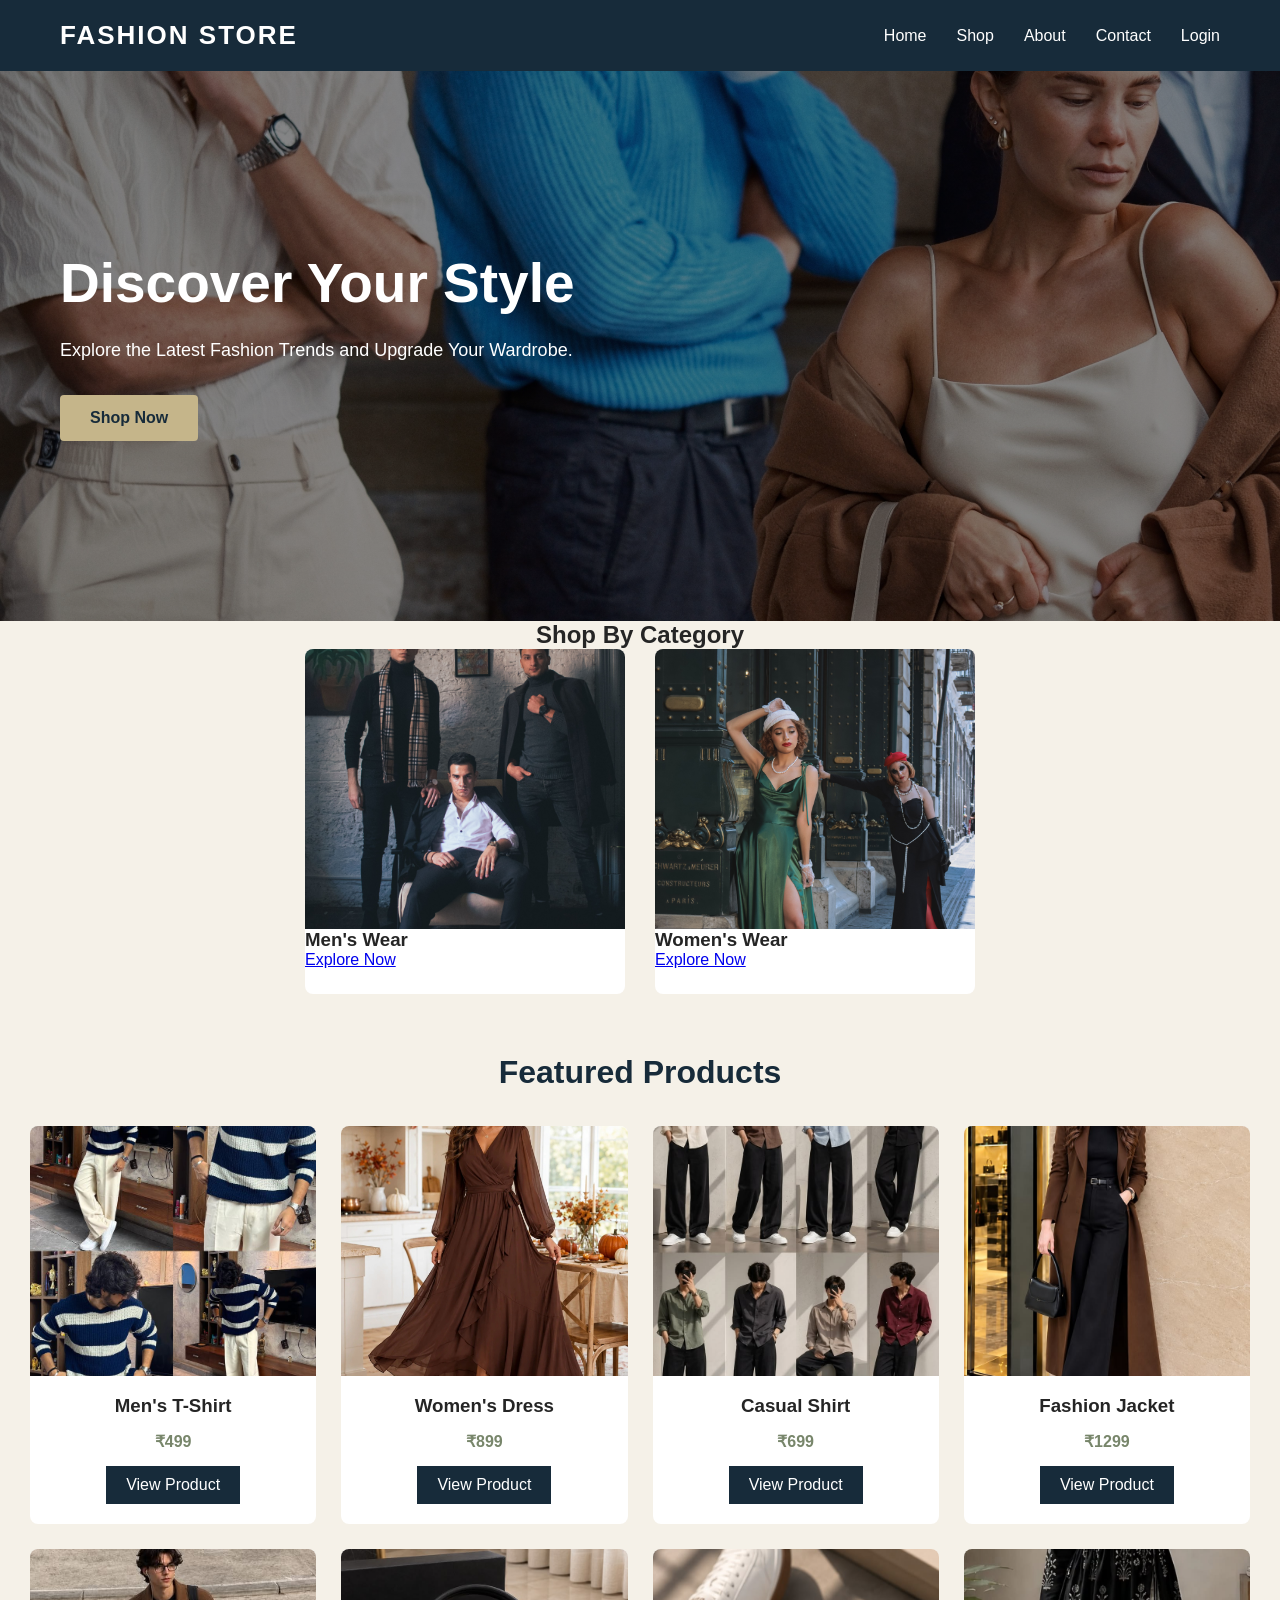
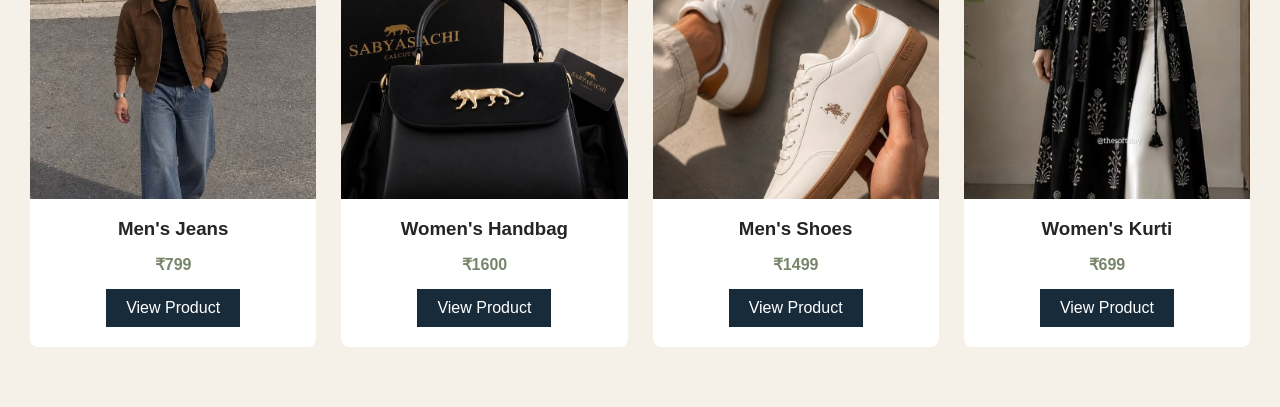
<file: index.html>
<!DOCTYPE html>
<html lang="en">

<head>
    <meta charset="UTF-8">
    <meta name="viewport" content="width=device-width, initial-scale=1.0">

    <title>Fashion Store | Home</title>

    <link rel="stylesheet" href="css/style.css">

</head>

<body>

    
    <header>
        <h1>FASHION STORE</h1>

        <nav>
            <a href="index.html">Home</a>
            <a href="shop.html">Shop</a>
            <a href="about.html">About</a>
            <a href="contact.html">Contact</a>
            <a href="login.html">Login</a>
        </nav>
    </header>

    
   
<section class="hero">

    <div class="hero-content">

        <h2>Discover Your Style</h2>

        <p>
            Explore the Latest Fashion Trends
            and Upgrade Your Wardrobe.
        </p>

        <a href="shop.html" class="shop-btn">
            Shop Now
        </a>

    </div>

</section>

<section class="categories">

    <h2>Shop By Category</h2>

    <div class="category-container">

        <div class="category-card">

            <img src="images/men.jpg" alt="Men Fashion">

            <h3>Men's Wear</h3>

            <a href="shop.html">Explore Now</a>

        </div>

        <div class="category-card">

            <img src="images/women.jpg" alt="Women Fashion">

            <h3>Women's Wear</h3>

            <a href="shop.html">Explore Now</a>

        </div>

    </div>

</section>


<!-- Featured Products -->

<section class="featured">

    <h2>Featured Products</h2>

    <div class="product-container">

        <div class="product-card">
            <img src="images/tshirt.jpg" alt="T-Shirt">
            <h3>Men's T-Shirt</h3>
            <p>₹499</p>
            <a href="product.html">View Product</a>
        </div>

        <div class="product-card">
            <img src="images/dress.jpg" alt="Dress">
            <h3>Women's Dress</h3>
            <p>₹899</p>
            <a href="product.html">View Product</a>
        </div>

        <div class="product-card">
            <img src="images/shirts.jpg" alt="Shirt">
            <h3>Casual Shirt</h3>
            <p>₹699</p>
            <a href="product.html">View Product</a>
        </div>

        <div class="product-card">
            <img src="images/jacket.jpg" alt="Jacket">
            <h3>Fashion Jacket</h3>
            <p>₹1299</p>
            <a href="product.html">View Product</a>
        </div>

         <div class="product-card">
            <img src="images/jeans.jpg" alt="Jeans">
            <h3>Men's Jeans</h3>
            <p>₹799</p>
            <a href="product.html">View Product</a>
        </div>

         <div class="product-card">
            <img src="images/handbag.jpg" alt="Handbag">
            <h3>Women's Handbag</h3>
            <p>₹1600</p>
            <a href="product.html">View Product</a>
        </div>

         <div class="product-card">
            <img src="images/shoes.jpg" alt="Shoes">
            <h3>Men's Shoes</h3>
            <p>₹1499</p>
            <a href="product.html">View Product</a>
        </div>

         <div class="product-card">
            <img src="images/kurti.jpg" alt="Kurti">
            <h3>Women's Kurti</h3>
            <p>₹699</p>
            <a href="product.html">View Product</a>
        </div>


    </div>

</section>


    <script src="js/script.js"></script>

</body>
</html>
</file>
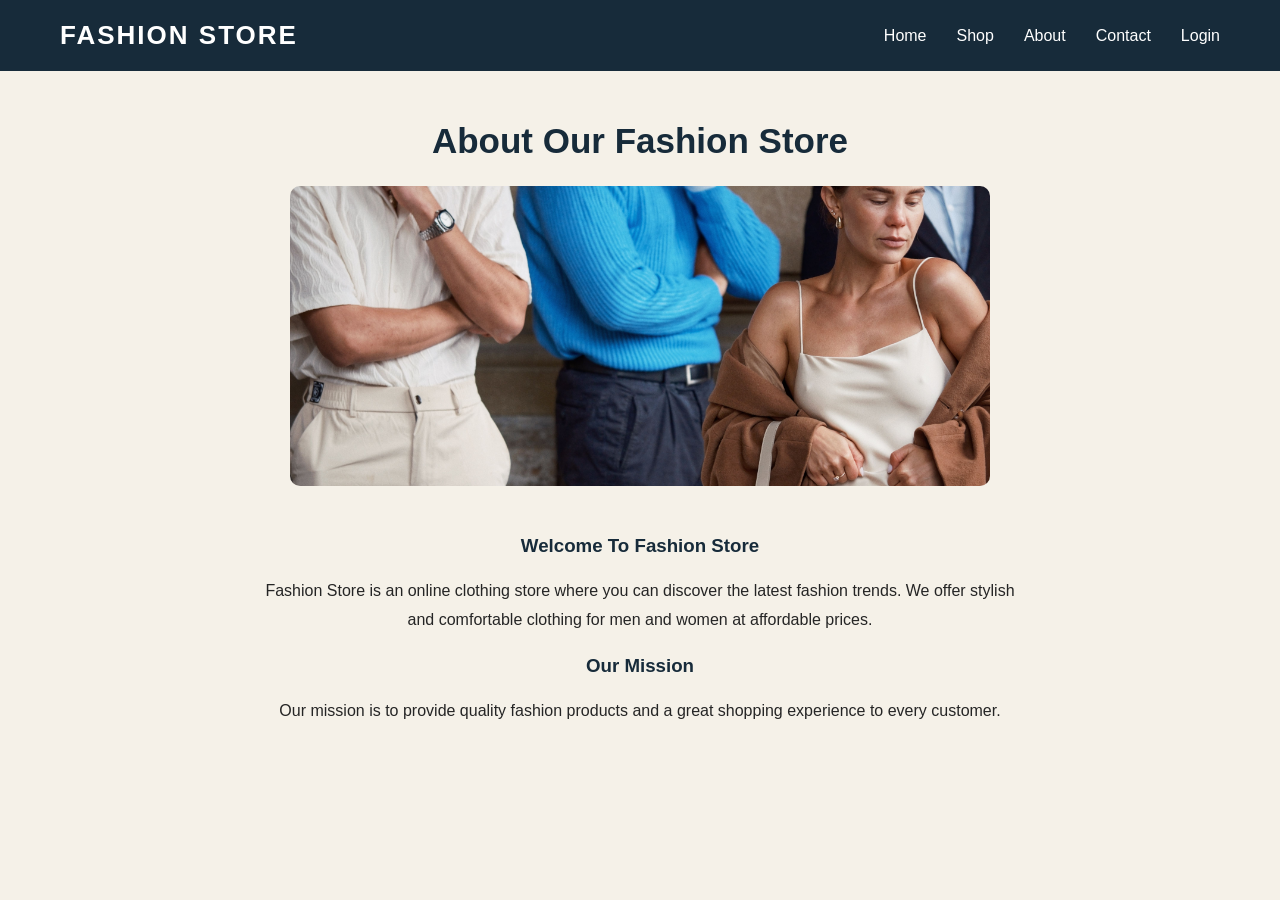
<file: about.html>
<!DOCTYPE html>
<html lang="en">

<head>
    <meta charset="UTF-8">
    <meta name="viewport" content="width=device-width, initial-scale=1.0">
    <title>Fashion Store | About Us</title>
    <link rel="stylesheet" href="css/style.css">
</head>

<body>

    <header>
        <h1>FASHION STORE</h1>

        <nav>
            <a href="index.html">Home</a>
            <a href="shop.html">Shop</a>
            <a href="about.html">About</a>
            <a href="contact.html">Contact</a>
            <a href="login.html">Login</a>
        </nav>
    </header>

    <section class="about-section">

        <h2>About Our Fashion Store</h2>

        <img src="images/banner.jpg" alt="Fashion Store">

        <h3>Welcome To Fashion Store</h3>

        <p>
            Fashion Store is an online clothing store
            where you can discover the latest fashion trends.
            We offer stylish and comfortable clothing
            for men and women at affordable prices.
        </p>

        <h3>Our Mission</h3>

        <p>
            Our mission is to provide quality fashion
            products and a great shopping experience
            to every customer.
        </p>

    </section>

</body>
</html>
</file>
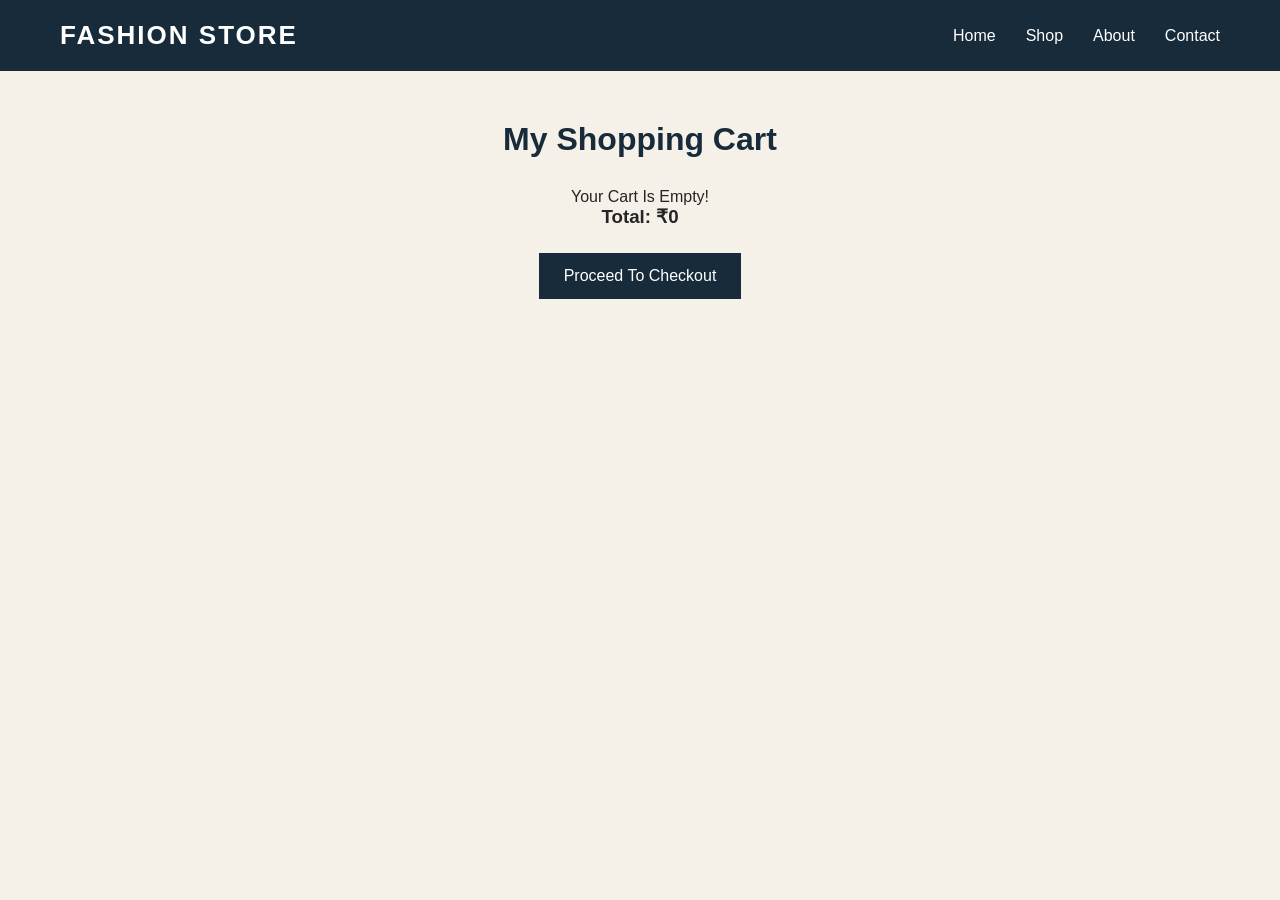
<file: cart.html>
<!DOCTYPE html>
<html lang="en">

<head>
    <meta charset="UTF-8">
    <meta name="viewport" content="width=device-width, initial-scale=1.0">
    <title>Fashion Store | Cart</title>
    <link rel="stylesheet" href="css/style.css">
</head>

<body>

    <header>
        <h1>FASHION STORE</h1>

        <nav>
            <a href="index.html">Home</a>
            <a href="shop.html">Shop</a>
            <a href="about.html">About</a>
            <a href="contact.html">Contact</a>
        </nav>
    </header>

    <section class="cart-section">

        <h2>My Shopping Cart</h2>

        <div id="cartItems"></div>

        <h3 id="cartTotal">Total: ₹0</h3>

        <a href="checkout.html" class="checkout-btn">
            Proceed To Checkout
        </a>

    </section>

    <script src="js/script.js"></script>

</body>
</html>
</file>
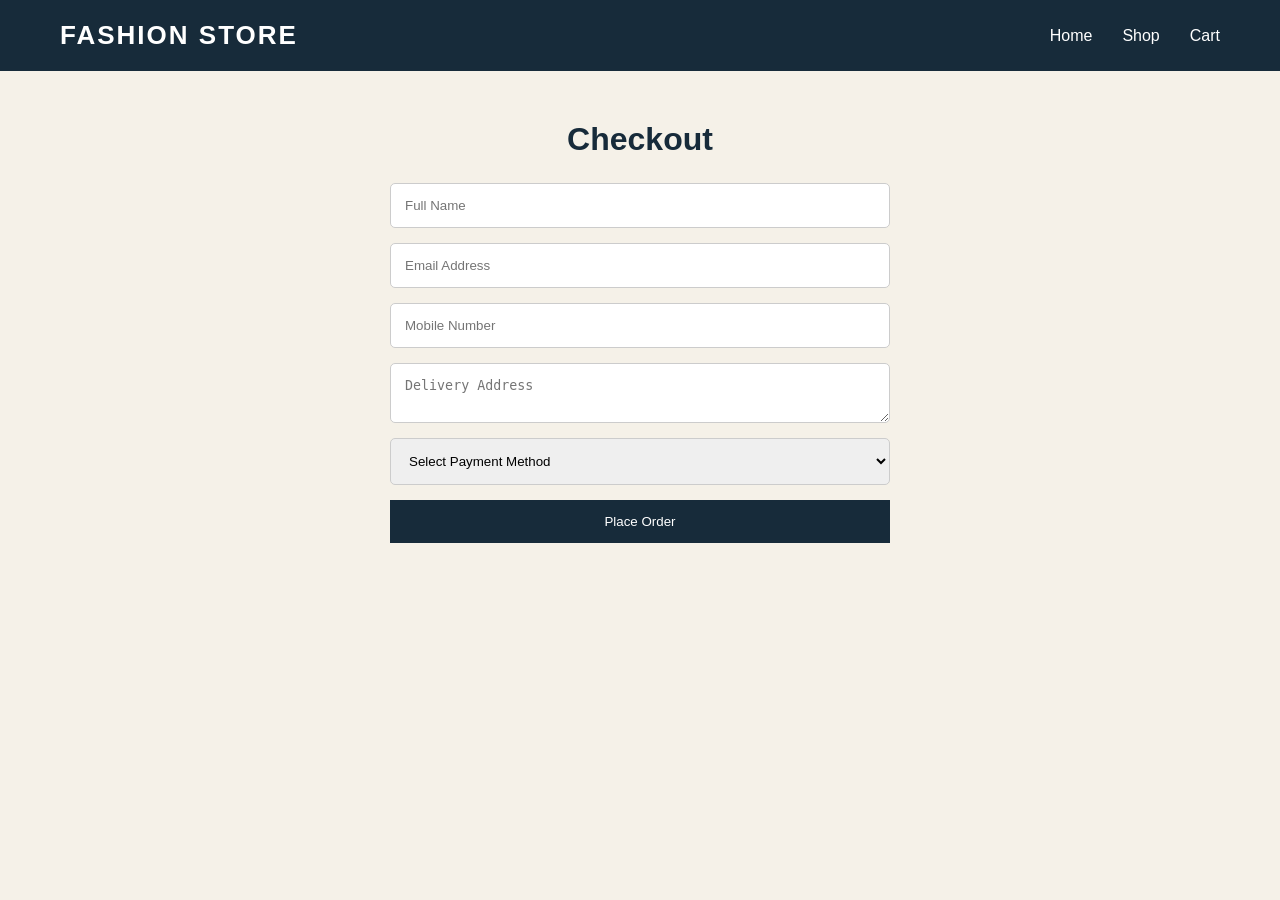
<file: checkout.html>
<!DOCTYPE html>
<html lang="en">

<head>
    <meta charset="UTF-8">
    <meta name="viewport" content="width=device-width, initial-scale=1.0">
    <title>Fashion Store | Checkout</title>
    <link rel="stylesheet" href="css/style.css">
</head>

<body>

    <header>
        <h1>FASHION STORE</h1>
        <nav>
            <a href="index.html">Home</a>
            <a href="shop.html">Shop</a>
            <a href="cart.html">Cart</a>
        </nav>
    </header>

    <section class="checkout-section">

        <h2>Checkout</h2>

        <form onsubmit="event.preventDefault(); alert('Order Placed Successfully!');">

            <input type="text" placeholder="Full Name" required>

            <input type="email" placeholder="Email Address" required>

            <input type="text" placeholder="Mobile Number" required>

            <textarea placeholder="Delivery Address" required></textarea>

            <select required>
                <option value="">Select Payment Method</option>
                <option>Cash On Delivery</option>
                <option>Online Payment</option>
            </select>

            <button type="submit">Place Order</button>

        </form>

    </section>

</body>
</html>
</file>
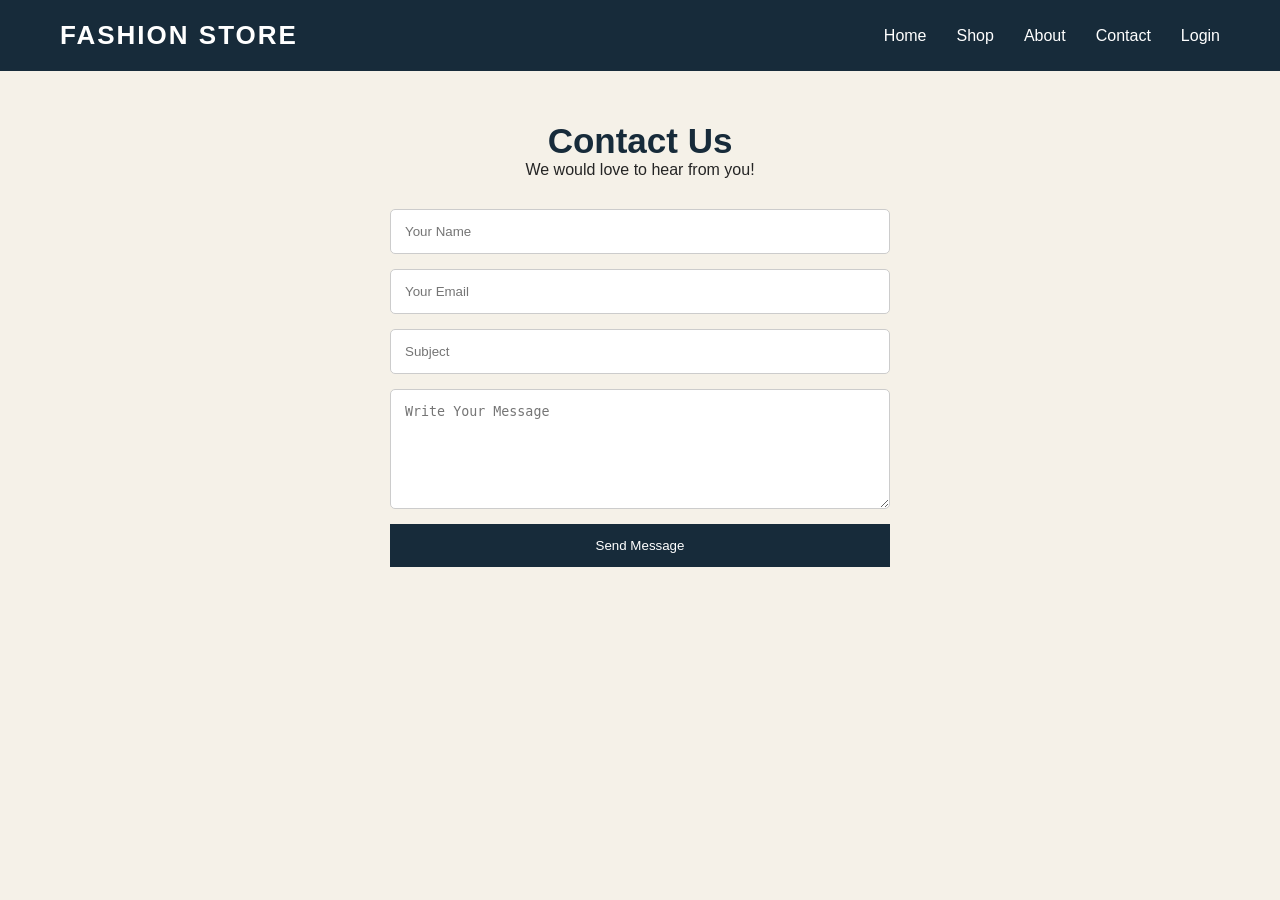
<file: contact.html>
<!DOCTYPE html>
<html lang="en">

<head>
    <meta charset="UTF-8">
    <meta name="viewport" content="width=device-width, initial-scale=1.0">
    <title>Fashion Store | Contact</title>
    <link rel="stylesheet" href="css/style.css">
</head>

<body>

    <header>
        <h1>FASHION STORE</h1>

        <nav>
            <a href="index.html">Home</a>
            <a href="shop.html">Shop</a>
            <a href="about.html">About</a>
            <a href="contact.html">Contact</a>
            <a href="login.html">Login</a>
        </nav>
    </header>

    <section class="contact-section">

        <h2>Contact Us</h2>

        <p>We would love to hear from you!</p>

        <form onsubmit="event.preventDefault(); alert('Message Submitted Successfully!');">

            <input type="text" placeholder="Your Name" required>

            <input type="email" placeholder="Your Email" required>

            <input type="text" placeholder="Subject" required>

            <textarea placeholder="Write Your Message" required></textarea>

            <button type="submit">Send Message</button>

        </form>

    </section>

</body>
</html>
</file>
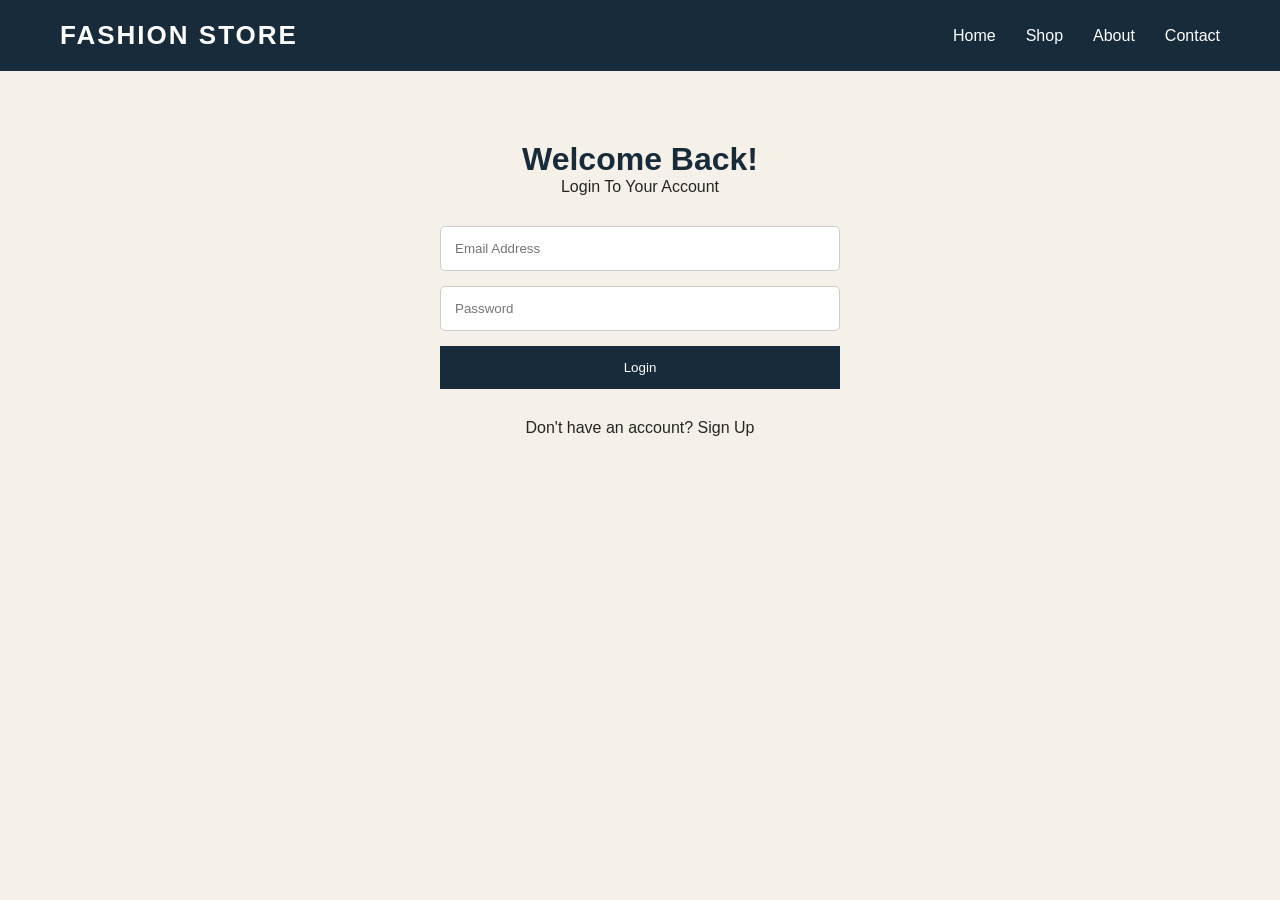
<file: login.html>
<!DOCTYPE html>
<html lang="en">

<head>
    <meta charset="UTF-8">
    <meta name="viewport" content="width=device-width, initial-scale=1.0">
    <title>Fashion Store | Login</title>
    <link rel="stylesheet" href="css/style.css">
</head>

<body>

    <header>
        <h1>FASHION STORE</h1>

        <nav>
            <a href="index.html">Home</a>
            <a href="shop.html">Shop</a>
            <a href="about.html">About</a>
            <a href="contact.html">Contact</a>
        </nav>
    </header>

    <section class="login-section">

        <h2>Welcome Back!</h2>

        <p>Login To Your Account</p>

        <form onsubmit="event.preventDefault(); alert('Login Demo Successful!');">

            <input type="email" placeholder="Email Address" required>

            <input type="password" placeholder="Password" required>

            <button type="submit">Login</button>

        </form>

        <p>Don't have an account? Sign Up</p>

    </section>

</body>
</html>
</file>
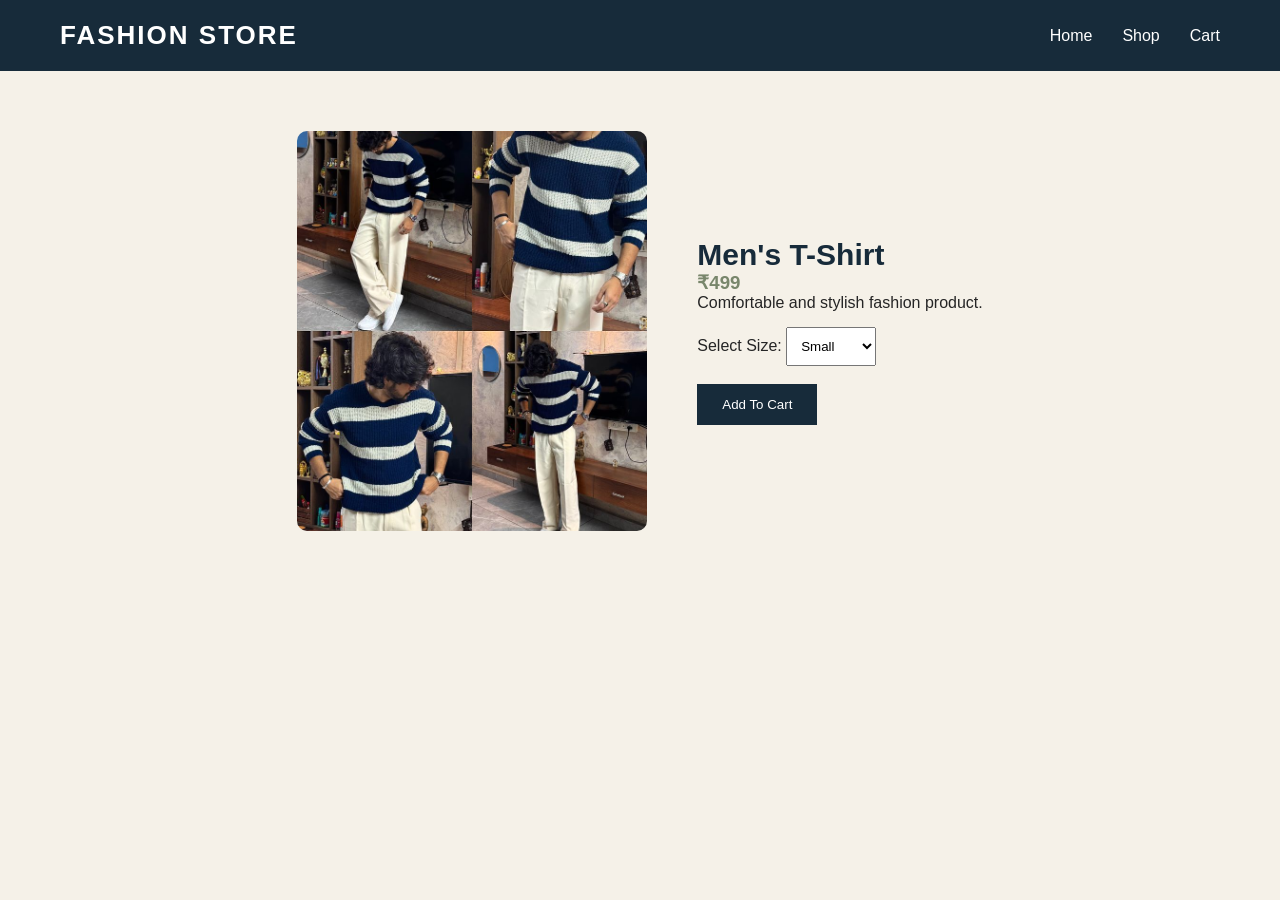
<file: product.html>
<!DOCTYPE html>
<html lang="en">
<head>
    <meta charset="UTF-8">
    <meta name="viewport" content="width=device-width, initial-scale=1.0">
    <title>Fashion Store | Product</title>
    <link rel="stylesheet" href="css/style.css">
</head>

<body>

<header>
    <h1>FASHION STORE</h1>
    <nav>
        <a href="index.html">Home</a>
        <a href="shop.html">Shop</a>
        <a href="cart.html">Cart</a>
    </nav>
</header>


<section class="product-details" id="productDetails">

    <p>Loading Product...</p>

</section>


<script src="js/script.js"></script>

</body>
</html>
</file>
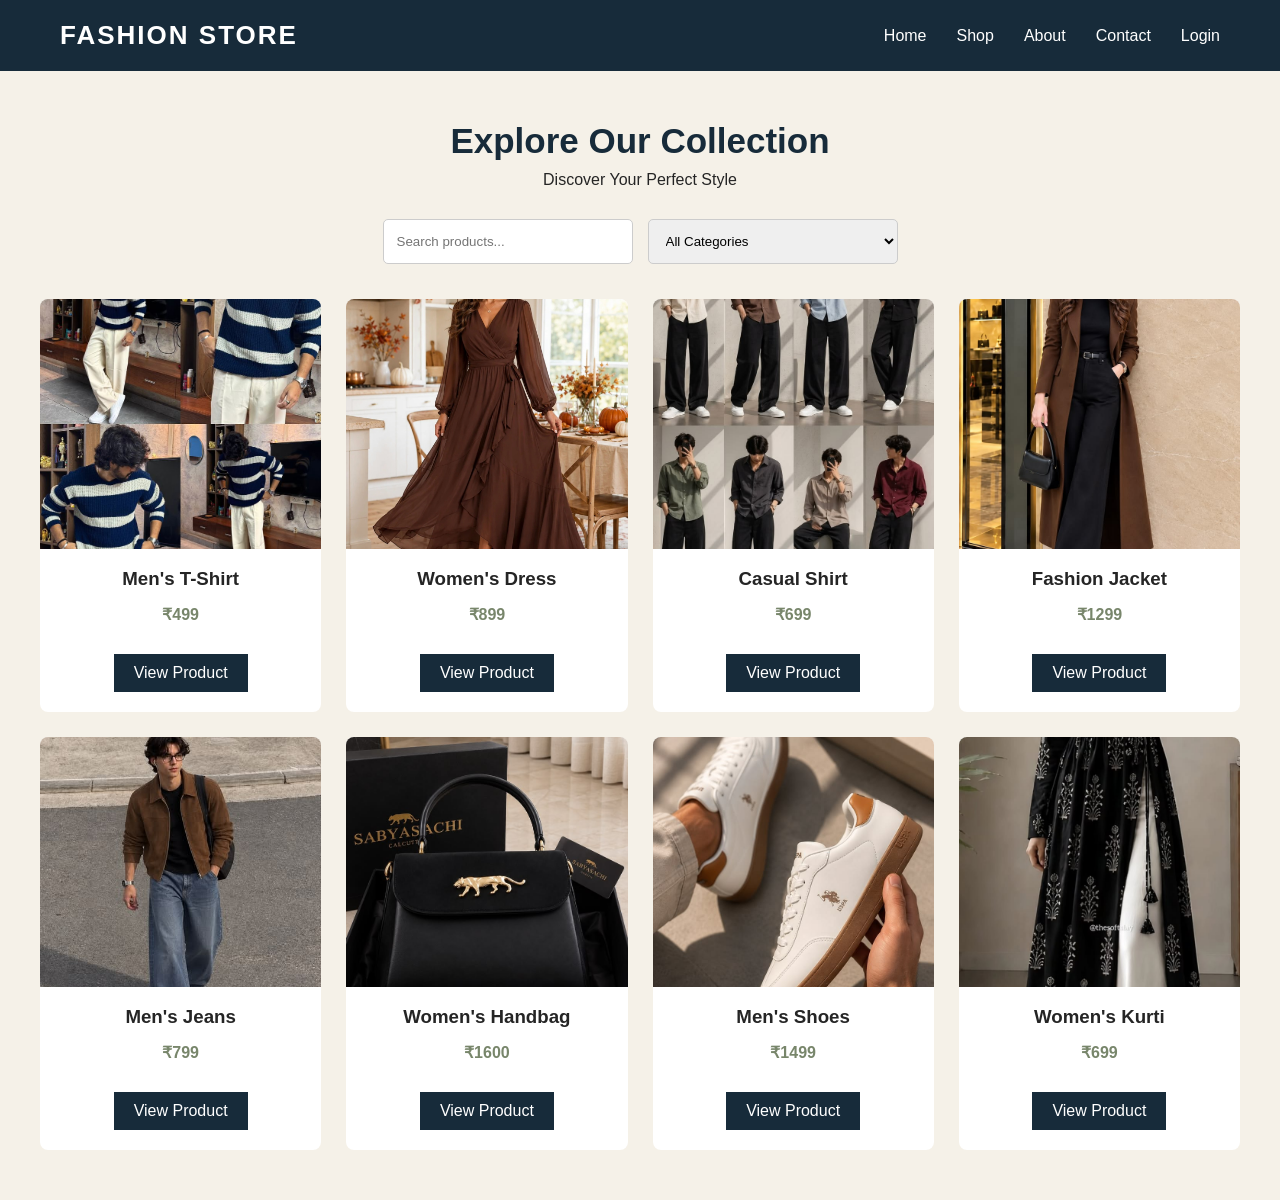
<file: shop.html>
<!DOCTYPE html>
<html lang="en">

<head>
    <meta charset="UTF-8">
    <meta name="viewport" content="width=device-width, initial-scale=1.0">

    <title>Fashion Store | Shop</title>

    <link rel="stylesheet" href="css/style.css">
</head>

<body>

    <header>
        <h1>FASHION STORE</h1>

        <nav>
            <a href="index.html">Home</a>
            <a href="shop.html">Shop</a>
            <a href="about.html">About</a>
            <a href="contact.html">Contact</a>
            <a href="login.html">Login</a>
        </nav>
    </header>

    <section class="shop-section">

        <h2>Explore Our Collection</h2>

        <p>Discover Your Perfect Style</p>

        <div class="shop-controls">

            <input type="text" id="searchInput"
            placeholder="Search products...">

            <select id="categoryFilter">
                <option value="All">All Categories</option>
                <option value="Men">Men</option>
                <option value="Women">Women</option>
            </select>

        </div>

        <div class="product-container" id="productGrid">
        </div>

    </section>

    <script src="js/script.js"></script>

</body>
</html>
</file>
<file: css/style.css>
* {
    margin: 0;
    padding: 0;
    box-sizing: border-box;
}

body {
    font-family: Arial, sans-serif;
    background-color: #F5F1E8;
    color: #252525;
}


header {
    background-color: #172B3A;
    color: white;
    padding: 20px 60px;
    display: flex;
    justify-content: space-between;
    align-items: center;
}



header h1 {
    font-size: 26px;
    letter-spacing: 2px;
}



nav {
    display: flex;
    gap: 30px;
}

nav a {
    color: white;
    text-decoration: none;
    font-size: 16px;
    transition: 0.3s;
}

nav a:hover {
    color: #C5B58A;
}




.hero {
    min-height: 550px;

    background:
    linear-gradient(rgba(0,0,0,0.45), rgba(0,0,0,0.45)),
    url("../images/banner.jpg");

    background-size: cover;
    background-position: center;

    display: flex;
    align-items: center;

    padding: 60px;
    color: white;
}


.hero-content {
    max-width: 550px;
}

.hero h2 {
    font-size: 55px;
    margin-bottom: 20px;
}

.hero p {
    font-size: 18px;
    line-height: 1.7;
    margin-bottom: 30px;
}



.shop-btn {
    display: inline-block;
    background-color: #C5B58A;
    color: #172B3A;
    padding: 14px 30px;
    text-decoration: none;
    font-weight: bold;
    border-radius: 4px;
    transition: 0.3s;
}

.shop-btn:hover {
    background-color: white;
    transform: translateY(-3px);
}



@media (max-width: 768px) {

    header {
        padding: 20px;
        flex-direction: column;
        gap: 20px;
    }

    nav {
        gap: 15px;
        flex-wrap: wrap;
        justify-content: center;
    }

    .hero {
        padding: 40px 20px;
        min-height: 450px;
    }

    .hero h2 {
        font-size: 38px;
    }
}




.category-container {
    display: flex;
    justify-content: center;
    gap: 30px;
    flex-wrap: wrap;
}

.category-card {
    width: 320px;
    background-color: white;
    padding-bottom: 25px;
    border-radius: 8px;
    overflow: hidden;
}

.category-card img {
    width: 100%;
    height: 280px;
    object-fit: cover;
    display: block;
}


html, body {
    width: 100%;
    overflow-x: hidden;
}

.categories h2 {
    text-align: center;
    width: 100%;
}
 

/* Featured Products */

.featured {
    padding: 60px 30px;
    text-align: center;
}

.featured h2 {
    font-size: 32px;
    color: #172B3A;
    margin-bottom: 35px;
}

.product-container {
    display: grid;
    grid-template-columns: repeat(4, 1fr);
    gap: 25px;
}

.product-card {
    background: white;
    padding-bottom: 20px;
    border-radius: 8px;
    overflow: hidden;
}

.product-card img {
    width: 100%;
    height: 250px;
    object-fit: cover;
}

.product-card h3 {
    margin: 15px;
}

.product-card p {
    color: #78866B;
    font-weight: bold;
    margin-bottom: 15px;
}

.product-card a {
    background: #172B3A;
    color: white;
    padding: 10px 20px;
    text-decoration: none;
    display: inline-block;
}

.product-card a:hover {
    background: #78866B;
}

@media (max-width: 768px) {
    .product-container {
        grid-template-columns: repeat(2, 1fr);
    }
}


/* Shop Page */

.shop-section {
    padding: 50px 40px;
    background: #F5F1E8;
    text-align: center;
}

.shop-section h2 {
    font-size: 35px;
    color: #172B3A;
    margin-bottom: 10px;
}

.shop-section p {
    margin-bottom: 30px;
}

.shop-controls {
    display: flex;
    justify-content: center;
    gap: 15px;
    margin-bottom: 35px;
}

.shop-controls input,
.shop-controls select {
    padding: 13px;
    width: 250px;
    border: 1px solid #ccc;
    border-radius: 5px;
}

@media (max-width: 768px) {
    .shop-controls {
        flex-direction: column;
        align-items: center;
    }

    .shop-controls input,
    .shop-controls select {
        width: 100%;
        max-width: 300px;
    }
}


/* Product Details */

.product-details {
    display: flex;
    align-items: center;
    justify-content: center;
    gap: 50px;
    padding: 60px 30px;
    background: #F5F1E8;
}

.product-details img {
    width: 350px;
    height: 400px;
    object-fit: cover;
    border-radius: 10px;
}

.product-details h2 {
    color: #172B3A;
    font-size: 30px;
}

.product-details h3 {
    color: #78866B;
}

.product-details select {
    padding: 10px;
    margin-top: 15px;
}

.product-details button {
    background: #172B3A;
    color: white;
    padding: 13px 25px;
    border: none;
    cursor: pointer;
}

.product-details button:hover {
    background: #78866B;
}

@media(max-width: 768px) {
    .product-details {
        flex-direction: column;
    }

    .product-details img {
        width: 100%;
        max-width: 350px;
    }
}


/* Cart Page */

.cart-section {
    padding: 50px 30px;
    min-height: 400px;
    background: #F5F1E8;
    text-align: center;
}

.cart-section h2 {
    color: #172B3A;
    font-size: 32px;
    margin-bottom: 30px;
}

.cart-item {
    background: white;
    padding: 20px;
    margin: 15px auto;
    max-width: 600px;
    display: flex;
    justify-content: space-between;
    border-radius: 8px;
}

.checkout-btn {
    display: inline-block;
    background: #172B3A;
    color: white;
    padding: 14px 25px;
    text-decoration: none;
    margin-top: 25px;
}

.checkout-btn:hover {
    background: #78866B;
}


/* Checkout Page */

.checkout-section {
    padding: 50px 20px;
    background: #F5F1E8;
    text-align: center;
}

.checkout-section h2 {
    color: #172B3A;
    font-size: 32px;
    margin-bottom: 25px;
}

.checkout-section form {
    max-width: 500px;
    margin: auto;
    display: flex;
    flex-direction: column;
    gap: 15px;
}

.checkout-section input,
.checkout-section textarea,
.checkout-section select {
    padding: 14px;
    border: 1px solid #ccc;
    border-radius: 5px;
}

.checkout-section button {
    padding: 14px;
    background: #172B3A;
    color: white;
    border: none;
    cursor: pointer;
}


/* About Page */

.about-section {
    padding: 50px 30px;
    text-align: center;
    background: #F5F1E8;
}

.about-section h2 {
    color: #172B3A;
    font-size: 35px;
}

.about-section img {
    width: 100%;
    max-width: 700px;
    height: 300px;
    object-fit: cover;
    border-radius: 10px;
    margin: 25px 0;
}

.about-section h3 {
    color: #172B3A;
    margin: 20px;
}

.about-section p {
    max-width: 750px;
    margin: 15px auto;
    line-height: 1.8;
}


/* Contact Page */

.contact-section {
    padding: 50px 20px;
    background: #F5F1E8;
    text-align: center;
}

.contact-section h2 {
    color: #172B3A;
    font-size: 35px;
}

.contact-section form {
    max-width: 500px;
    margin: 30px auto;
    display: flex;
    flex-direction: column;
    gap: 15px;
}

.contact-section input,
.contact-section textarea {
    padding: 14px;
    border: 1px solid #ccc;
    border-radius: 5px;
}

.contact-section textarea {
    height: 120px;
}

.contact-section button {
    padding: 14px;
    background: #172B3A;
    color: white;
    border: none;
    cursor: pointer;
}


/* Login Page */

.login-section {
    padding: 70px 20px;
    background: #F5F1E8;
    text-align: center;
    min-height: 400px;
}

.login-section h2 {
    color: #172B3A;
    font-size: 32px;
}

.login-section form {
    max-width: 400px;
    margin: 30px auto;
    display: flex;
    flex-direction: column;
    gap: 15px;
}

.login-section input {
    padding: 14px;
    border: 1px solid #ccc;
    border-radius: 5px;
}

.login-section button {
    padding: 14px;
    background: #172B3A;
    color: white;
    border: none;
    cursor: pointer;
}


.cart-item button {
    background: #9B3434;
    color: white;
    border: none;
    padding: 10px 18px;
    border-radius: 5px;
    cursor: pointer;
}

.cart-item button:hover {
    background: #702323;
}
</file>
